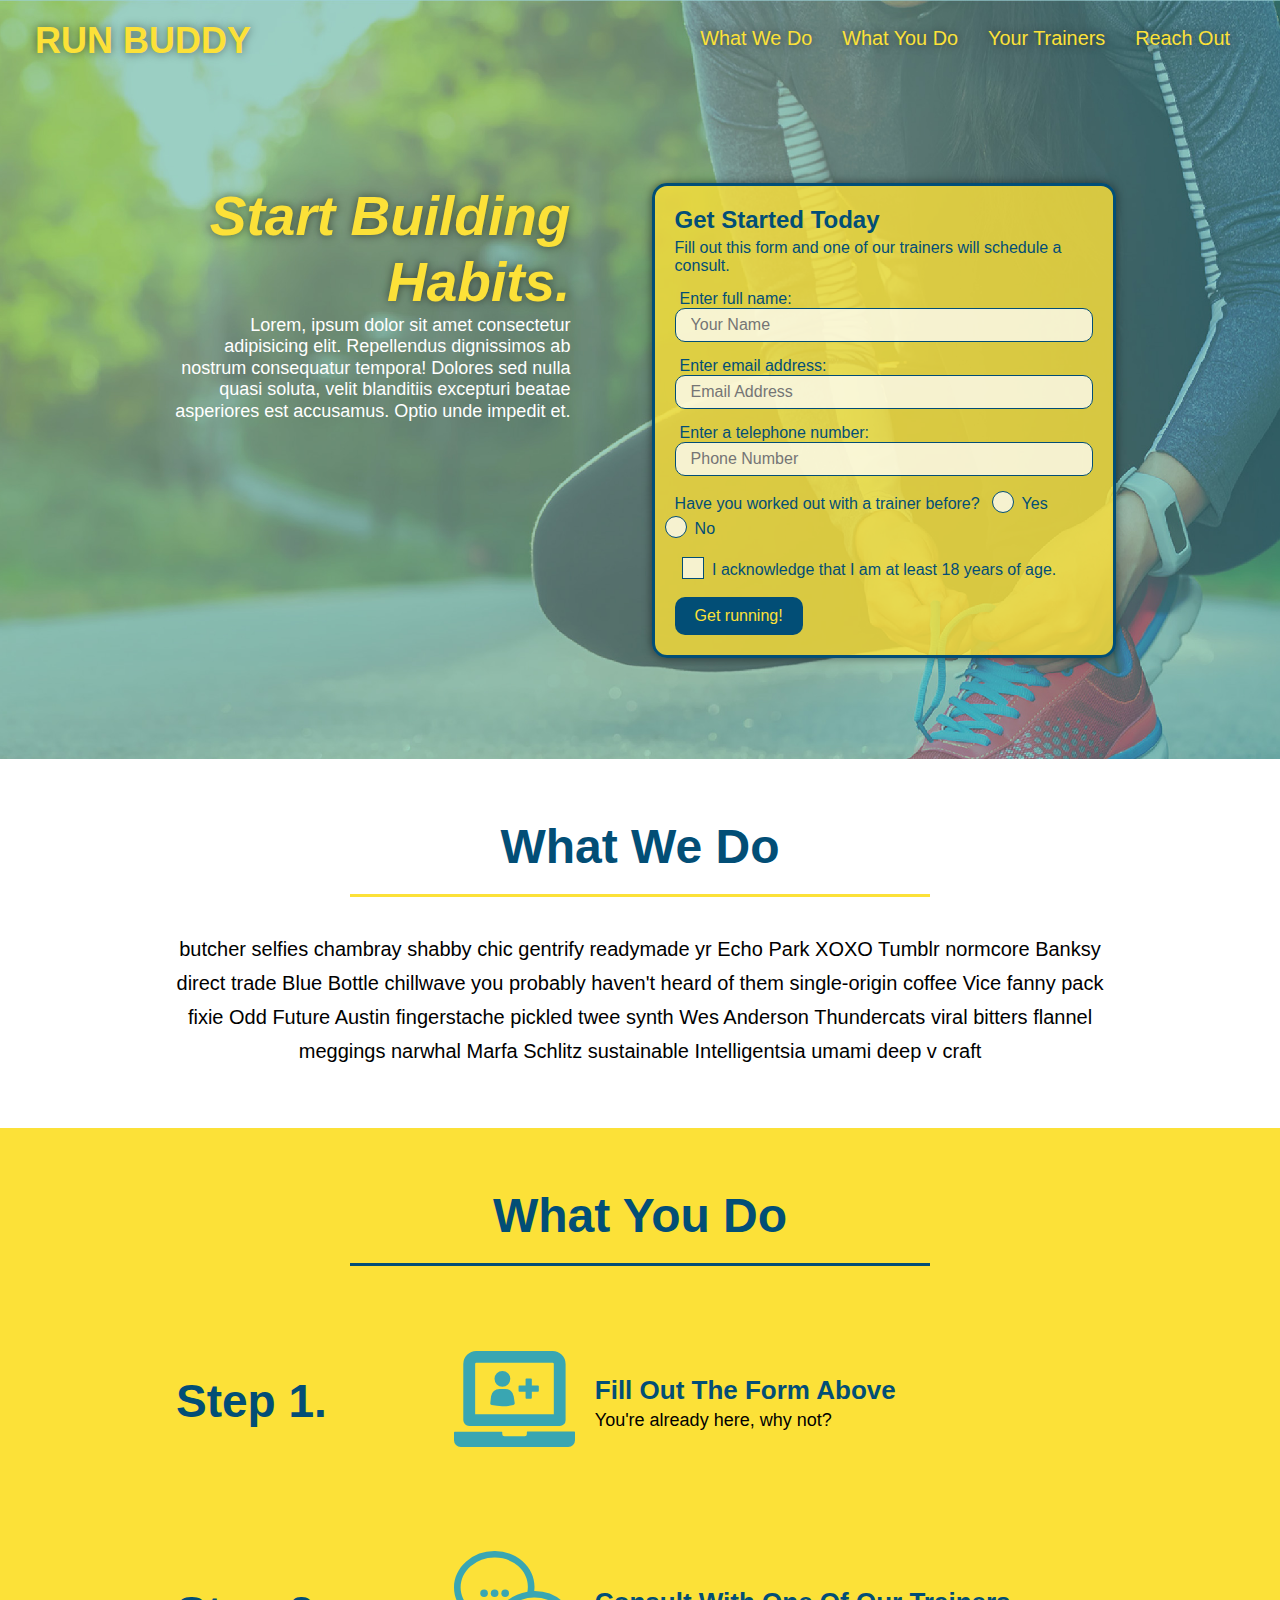
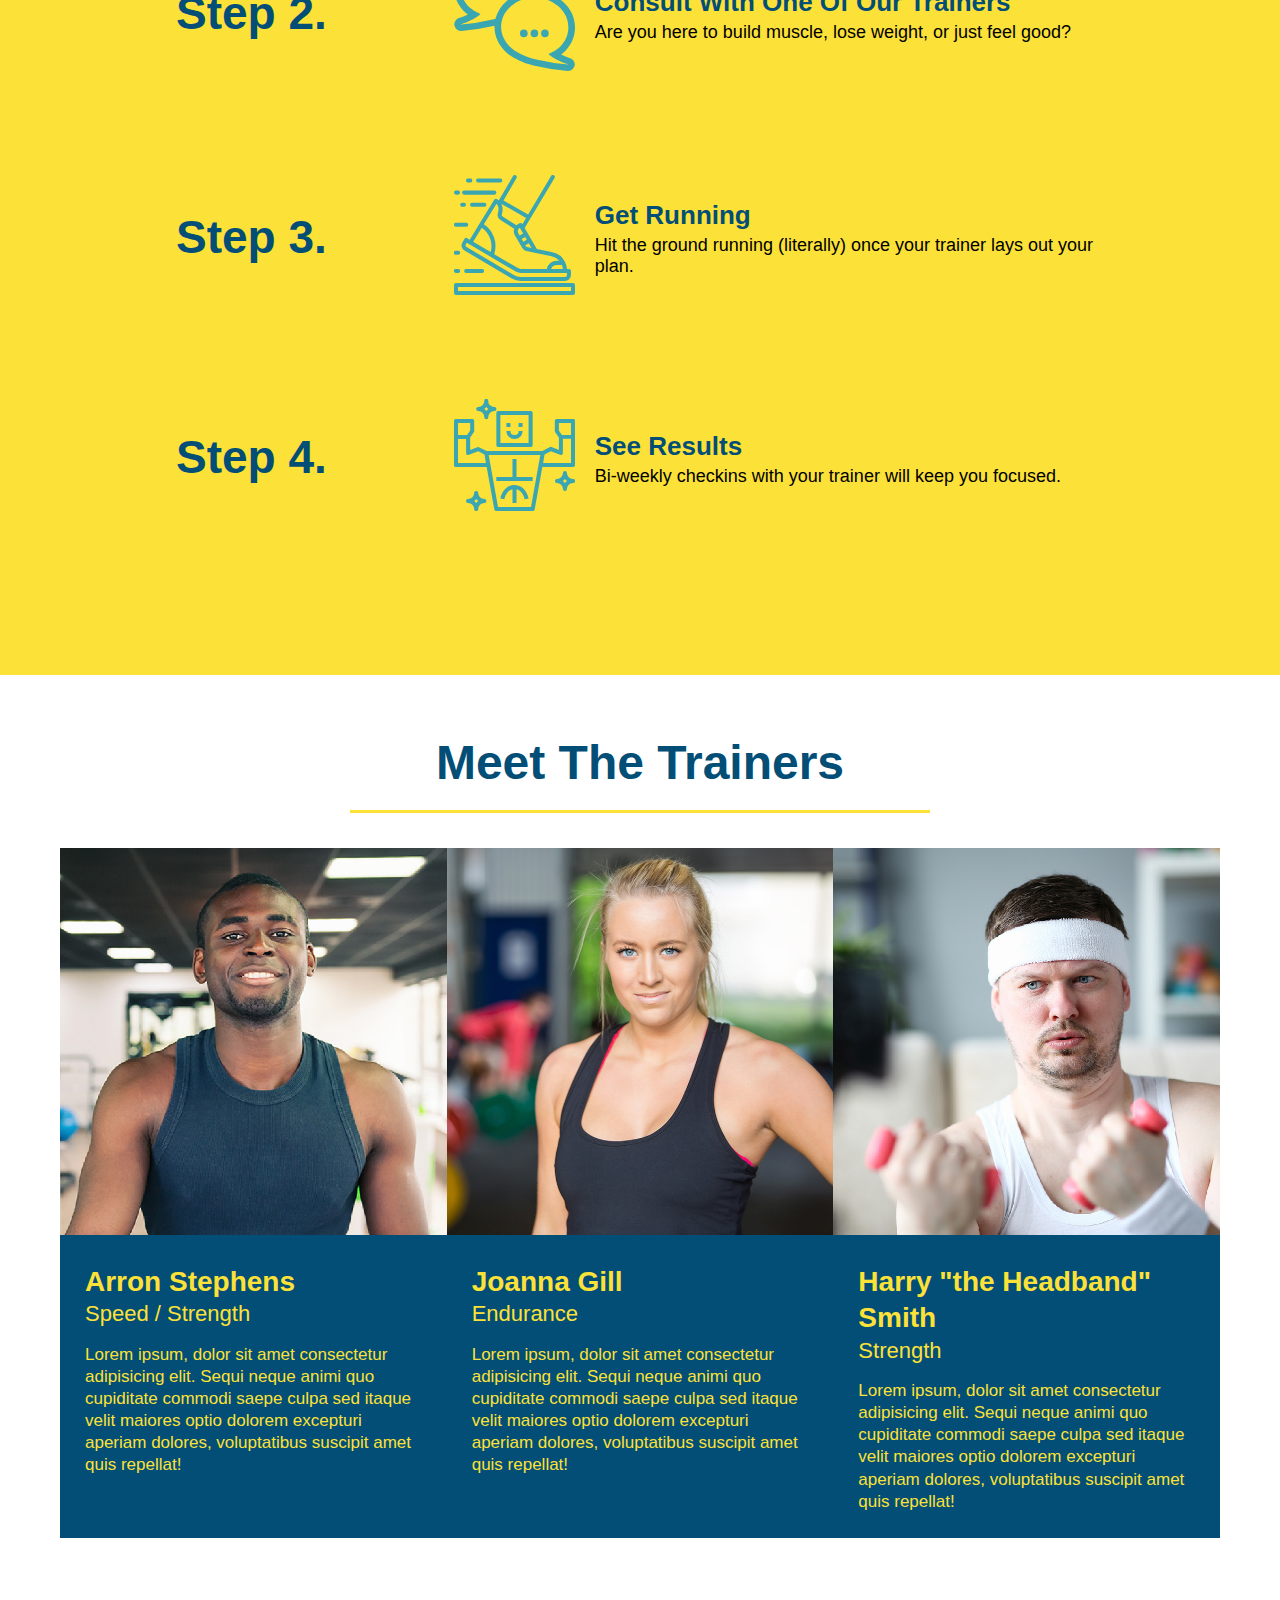
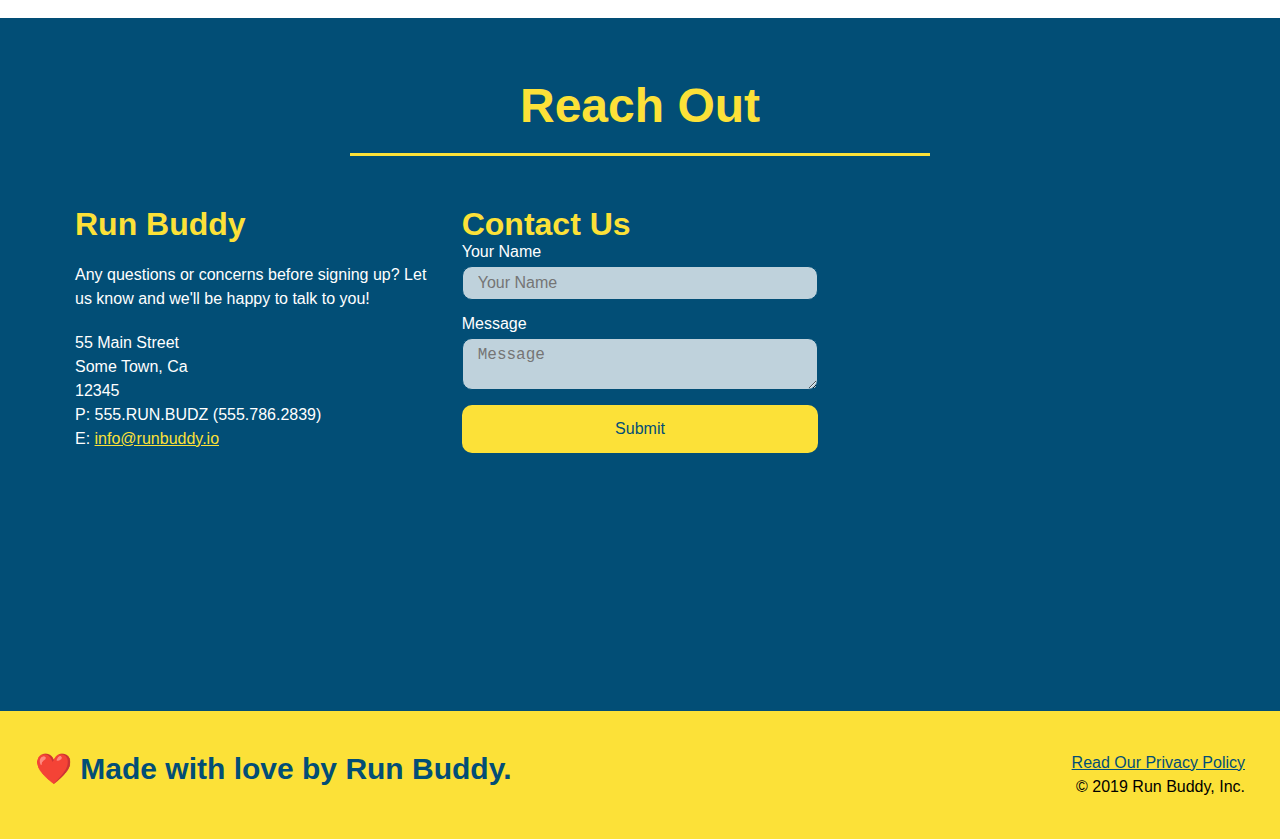
<file: index.html>
<!DOCTYPE html>
<html lang="en">

<head>
    <meta charset="UTF-8" />
    <meta name="viewport" content="width=device-width, initial-scale=1.0" />
    <title>Run Buddy</title>
    <link rel="stylesheet" href="./assets/css/style.css"/>
</head>

<body>
    <!-- navigation -->
    <header>
        <h1>
            <a href="./index.html">RUN BUDDY</a>
        </h1>
        <nav>
        <!-- unordered list element -->
        <ul>
            <!-- List item element -->
            <li>
                <!-- Anchor element -->
                <a href="#what-we-do">What We Do</a>
            </li>
            <li>
                <a href="#what-you-do">What You Do</a>
            </li>
            <li>
                <a href="#your-trainers">Your Trainers</a>
            </li>
            <li>
                <a href="#reach-out">Reach Out</a>
            </li>
        </ul>
        </nav>
    </header>

    <!-- hero/jumbotron -->
    <section class="hero">
        <div class="hero-cta">
            <h2>Start Building Habits.</h2>
            <p>
                Lorem, ipsum dolor sit amet consectetur adipisicing elit. Repellendus dignissimos ab nostrum consequatur tempora! Dolores sed nulla quasi soluta, velit blanditiis excepturi beatae asperiores est accusamus. Optio unde impedit et.
            </p>
        </div>
        <div class="hero-form">
            <h3>Get Started Today</h3>
            <p>Fill out this form and one of our trainers will schedule a consult.</p>
            <!-- Add form element -->
            <form>
                <!-- Creates name entry box -->
                <label for="name">Enter full name:</label>
                <input type="text" placeholder="Your Name" name="name" id="name" class="form-input" />
                <!-- Creates email entry box -->
                <label for="email">Enter email address:</label>
                <input type="email" placeholder="Email Address" name="email" id="email" class="form-input" />
                <!-- Creates phone number entry box -->
                <label for ="phone">Enter a telephone number:</label>
                <input type="tel" placeholder="Phone Number" name="phone" id="phone" class="form-input" />
                <!-- Creating the Yes/No Radio Buttons -->
                <p>
                    Have you worked out with a trainer before?
                    <span class="radio-wrapper">
                        <input type="radio" name="trainer-confirm" id="trainer-yes" />
                        <label for="trainer-yes">Yes</label>
                    </span>
                    <span class="radio-wrapper">
                        <input type="radio" name="trainer-confirm" id="trainer-no" />
                        <label for="trainer-no">No</label>
                    </span>
                </p>
                <!-- Creating the 18+ checkbox -->
                <p>
                    <span class="checkbox-wrapper">
                        <input type="checkbox" name="verify" id="checkbox" /> 
                        <label for="checkbox"> I acknowledge that I am at least 18 years of age.</label>
                         
                    </span>
                </p>
                <button type="submit">
                    Get running!
                </button>
            </form>
        </div>
    </section>
    <!-- End Hero -->

    <!-- "what we do" section -->
    <section id="what-we-do" class="intro">
        <div class ="flex-row">
            <h2 class="section-title primary-border">What We Do</h2>
        </div>
        <div class ="flex-row">
            <p>
                butcher selfies chambray shabby chic gentrify readymade yr Echo Park XOXO Tumblr normcore 
            Banksy direct trade Blue Bottle chillwave you probably haven't heard of them single-origin 
            coffee Vice fanny pack fixie Odd Future Austin fingerstache pickled twee synth Wes Anderson 
            Thundercats viral bitters flannel meggings narwhal Marfa Schlitz sustainable Intelligentsia 
            umami deep v craft   
            </p>
        </div>
    </section>

    <!-- "what you do" section-->
    <section id="what-you-do" class="steps">
        <div class ="flex-row">
        <h2 class="section-title secondary-border">What You Do</h2>
        </div>
        <div class="step">
            <h3>Step 1.</h3>
            <div class="step-info">
                <div class="step-img">
                    <img src="./assets/images/step-1.svg" alt="" />
                </div>
                <div class="step-text">
                    <h4>Fill Out The Form Above</h4> 
                    <p>You're already here, why not?</p>
                </div>
            </div>
        </div>
        <div class="step">
            <h3>Step 2.</h3>
            <div class="step-info">
                <div class="step-img">
                    <img src="./assets/images/step-2.svg" alt="" />
                </div>
                <div class="step-text">
                   <h4>Consult With One Of Our Trainers</h4> 
                   <p>Are you here to build muscle, lose weight, or just feel good?</p>
                </div>
            </div>   
        </div>

        <div class="step">
           <h3>Step 3.</h3>
           <div class="step-info">
               <div class="step-img">
                    <img src="./assets/images/step-3.svg" alt="" />
               </div>
               <div class="step-text">
                   <h4>Get Running</h4>
                   <p>Hit the ground running (literally) once your trainer lays out your plan.</p>
               </div>
           </div>
       </div>

       <div class="step">
           <h3>Step 4.</h3>
           <div class="step-info">
               <div class="step-img">
                    <img src="./assets/images/step-4.svg" alt="" />
               </div>
               <div class="step-text">
                   <h4>See Results</h4>
                   <p>Bi-weekly checkins with your trainer will keep you focused.</p>
               </div>
           </div>    
       </div>
    </section>

    <!-- "meet the trainers" section-->
    <section id="your-trainers">
        <div class ="flex-row">
        <h2 class="section-title primary-border">Meet The Trainers</h2>
        </div>
        <!-- First Trainer Bio -->  
        <div class="trainers">
        <article class="trainer">
                <img src="./assets/images/trainer-1.jpg" alt="Arron Stephens in his workout clothes, ready to pump iron" />
                <div class="trainer-bio">
                    <h3 class="trainer-name">Arron Stephens</h3>
                    <h4 class="trainer-role">Speed / Strength</h4>
                    <p>
                        Lorem ipsum, dolor sit amet consectetur adipisicing elit. Sequi neque animi quo cupiditate commodi saepe culpa sed
                        itaque velit maiores optio dolorem excepturi aperiam dolores, voluptatibus suscipit amet quis repellat!
                    </p>
                </div>
            </article>
        <!-- Second Trainer Bio -->
        <article class="trainer">
            <img src="./assets/images/trainer-2.jpg" alt="Joanna Gill cooling off after a workout" />
            <div class="trainer-bio">
                <h3 class="trainer-name">Joanna Gill</h3>
                <h4 class="trainer-role">Endurance</h4>
                <p>
                    Lorem ipsum, dolor sit amet consectetur adipisicing elit. Sequi neque animi quo cupiditate commodi saepe culpa sed
                    itaque velit maiores optio dolorem excepturi aperiam dolores, voluptatibus suscipit amet quis repellat!
                </p>
            </div>
           
        </article>
        <!-- Third Trainer Bio -->
        <article class="trainer">
            <img src="./assets/images/trainer-3.jpg" alt="Harry Smith wearing a headband and lifting comically small pink weights" />
            <div class="trainer-bio">
                <h3 class="trainer-name">Harry "the Headband" Smith</h3>
                <h4 class="trainer-role">Strength</h4>
                <p>
                    Lorem ipsum, dolor sit amet consectetur adipisicing elit. Sequi neque animi quo cupiditate commodi saepe culpa sed
                    itaque velit maiores optio dolorem excepturi aperiam dolores, voluptatibus suscipit amet quis repellat!
                </p>
            </div>
        </article>
    </div> 
    </section>

    <!-- "reach out" section-->
    <section id="reach-out" class="contact">
        <div class ="flex-row">
        <h2 class="section-title secondary-border">Reach Out</h2>
        </div>
        <div class="contact-info">
            <div>
            <h3>Run Buddy</h3>
            <p>
                Any questions or concerns before signing up?
                <br. />
                Let us know and we'll be happy to talk to you!
            </p>
            <address>
                55 Main Street <br/>
                Some Town, Ca <br/>
                12345 <br/>
                P: 555.RUN.BUDZ (555.786.2839)<br/>
                E: <a href="mailto:info@runbuddy.io">info@runbuddy.io</a>
            </address>
        </div>
        <div class="contact-form">
            <h3>Contact Us</h3>
            <form>
                <label for="contact-name">Your Name</label>
                <input type="text" id="contact-name" placeholder="Your Name" />

                <label for="contact-message">Message</label>
                <textarea type="text" id="contact-message" placeholder="Message"></textarea>
                <button type="submit">Submit</button>
            </form>
        </div> 
        <div class="contact-info">
            <iframe src="https://www.google.com/maps/embed?pb=!1m18!1m12!1m3!1d3028.205315960982!2d-74.94510508428944!3d40.625353850848214!2m3!1f0!2f0!3f0!3m2!1i1024!2i768!4f13.1!3m3!1m2!1s0x89c38ac74b9d6d0f%3A0xe528d9da7e484ca3!2s4%20Glacier%20Way%2C%20Pittstown%2C%20NJ%2008867!5e0!3m2!1sen!2sus!4v1621614935865!5m2!1sen!2sus" 
            style="border:0;" 
            allowfullscreen="" 
            loading="lazy">
            </iframe>   
        </div> 
        </div>
    </section>

    <!-- footer -->
    <footer>
        <h2>❤️ Made with love by Run Buddy.</h2>
        <div>
            <a href="./privacy-policy.html">Read Our Privacy Policy</a><br/>
            &copy; 2019 Run Buddy, Inc.
        </div>
    </footer>
</body>

</html>
</file>
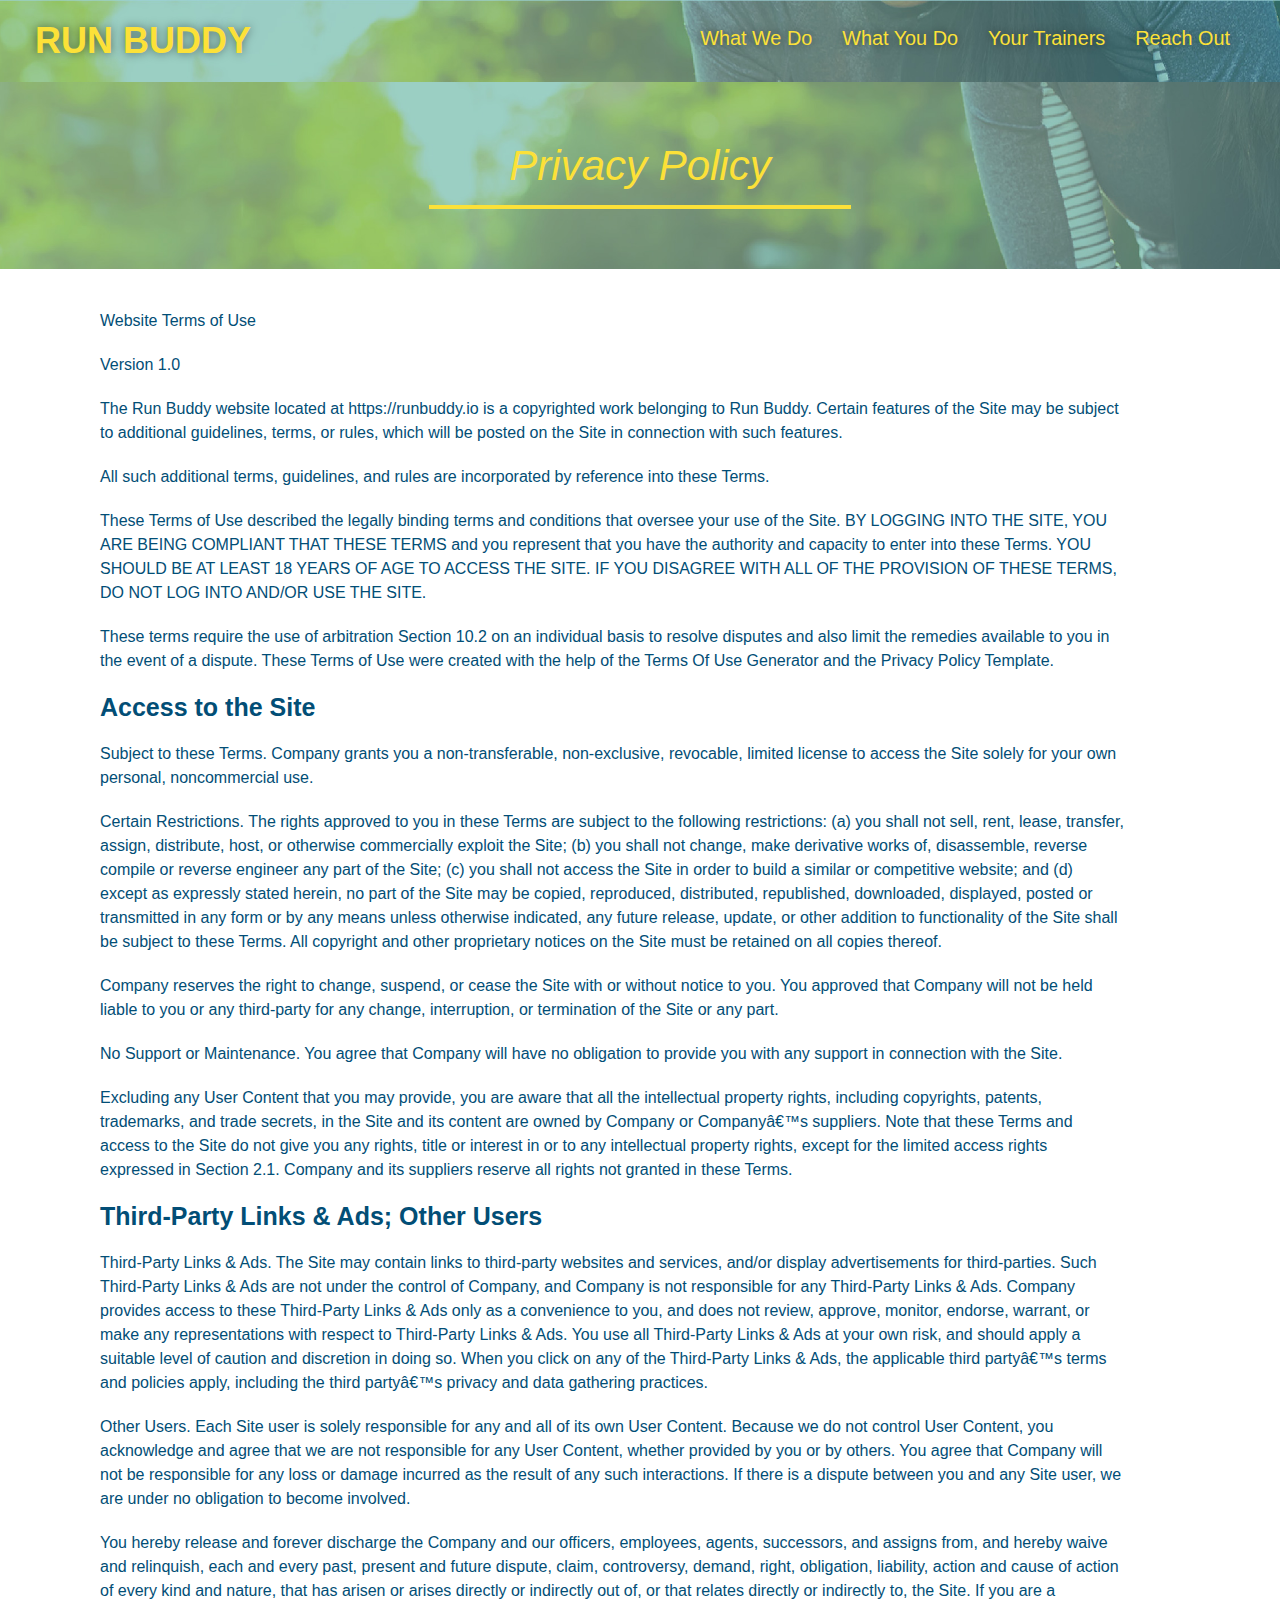
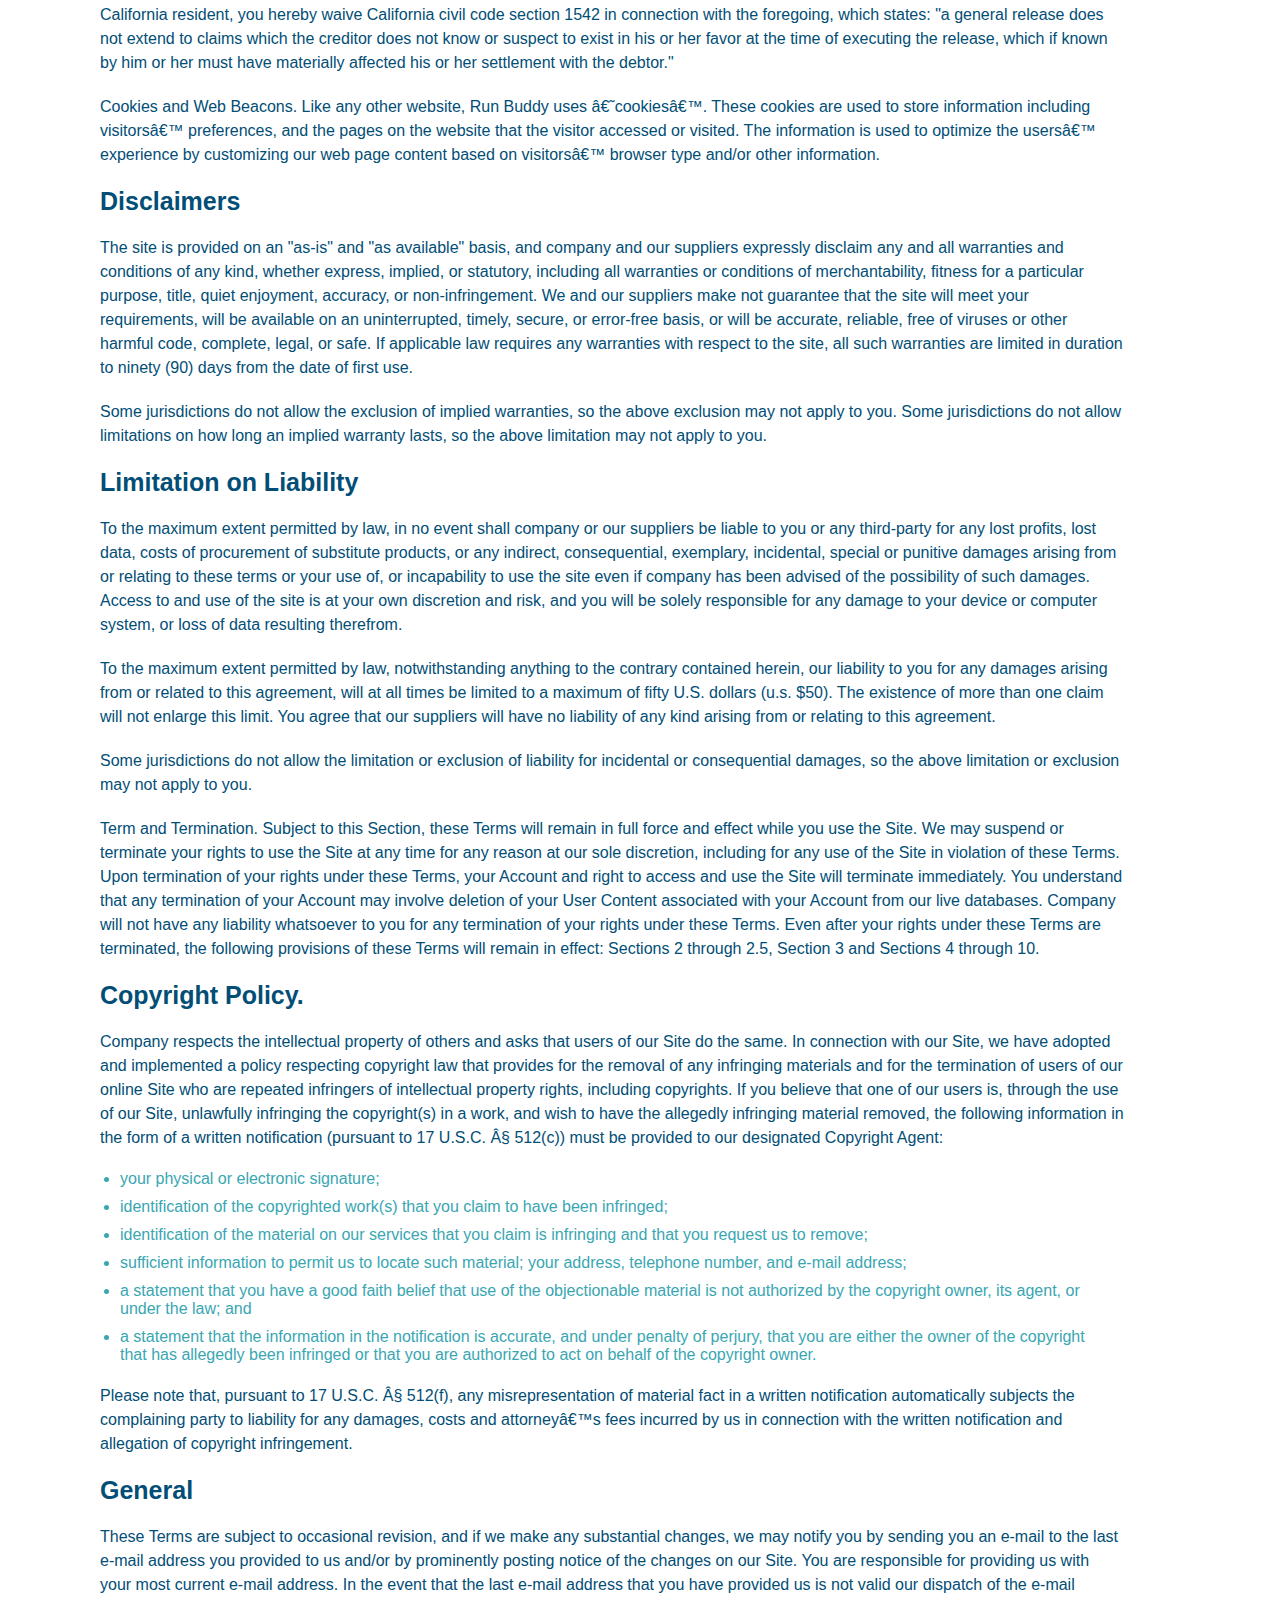
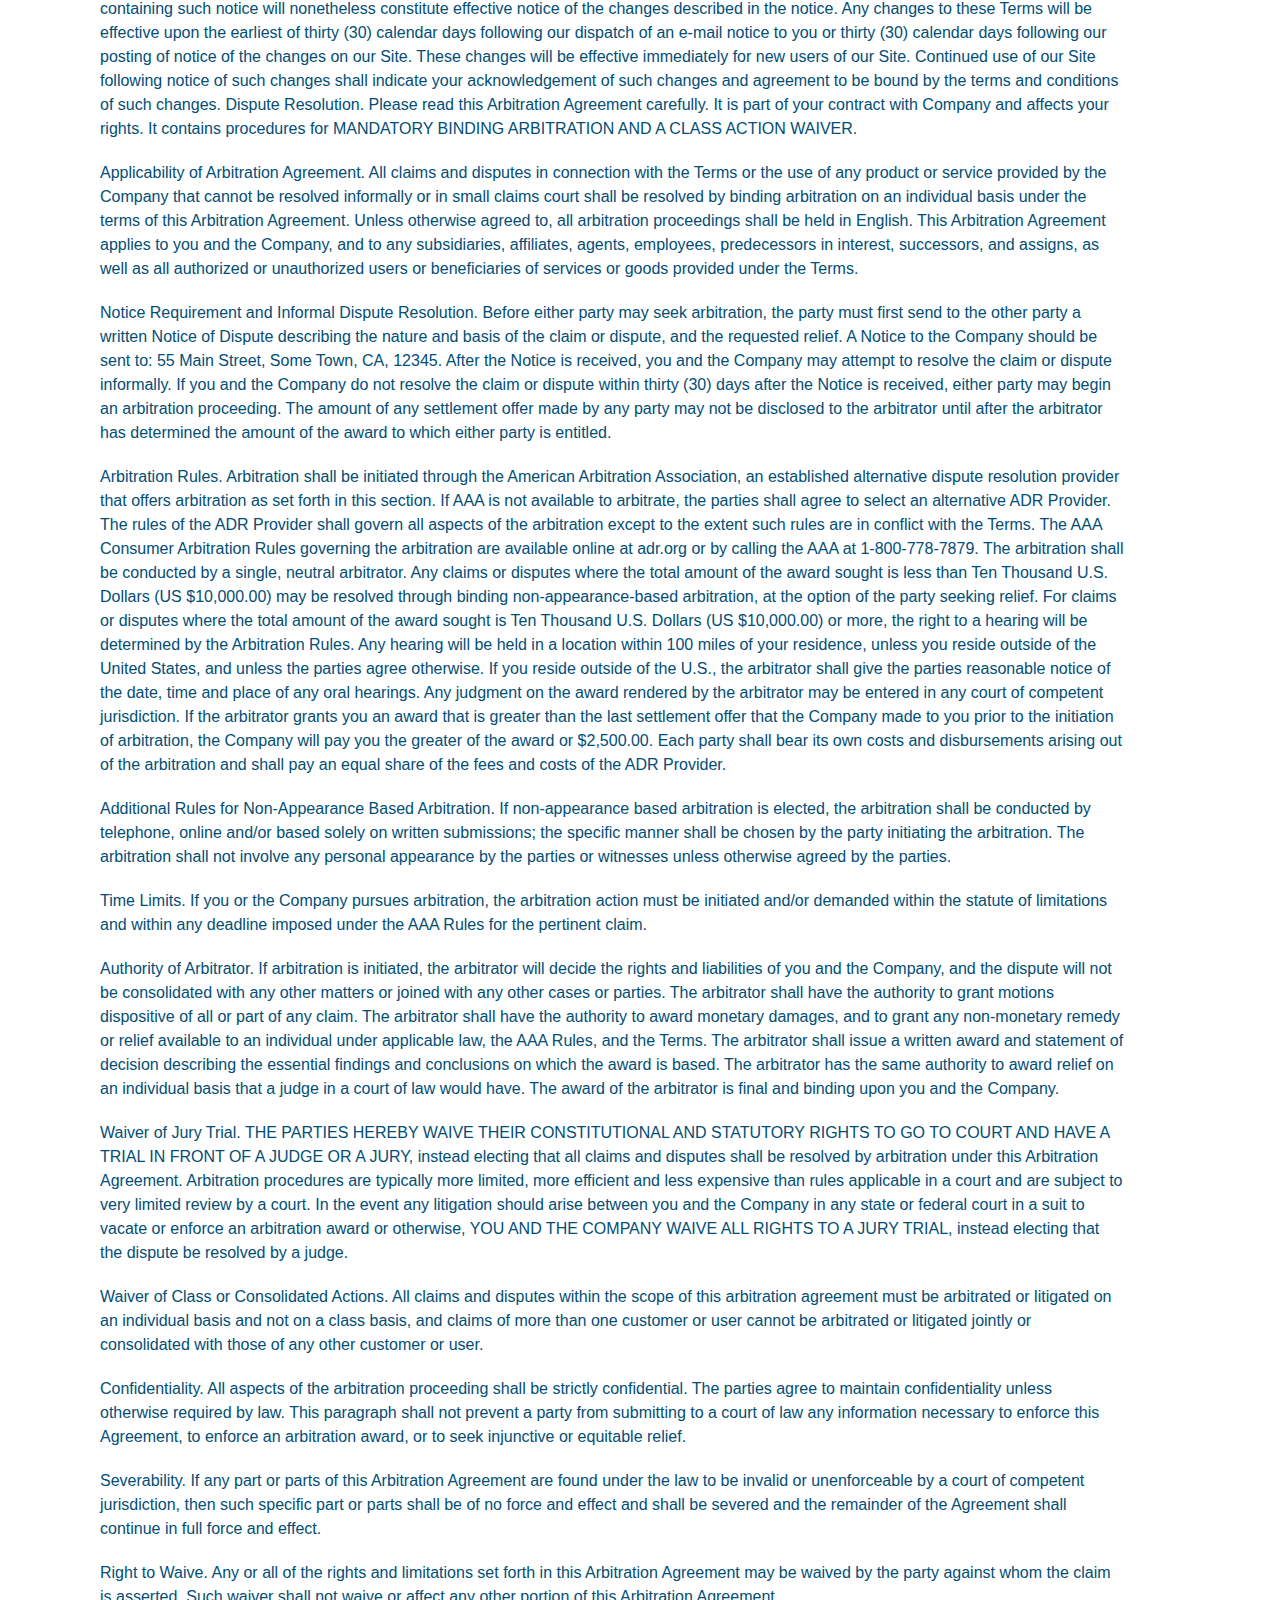
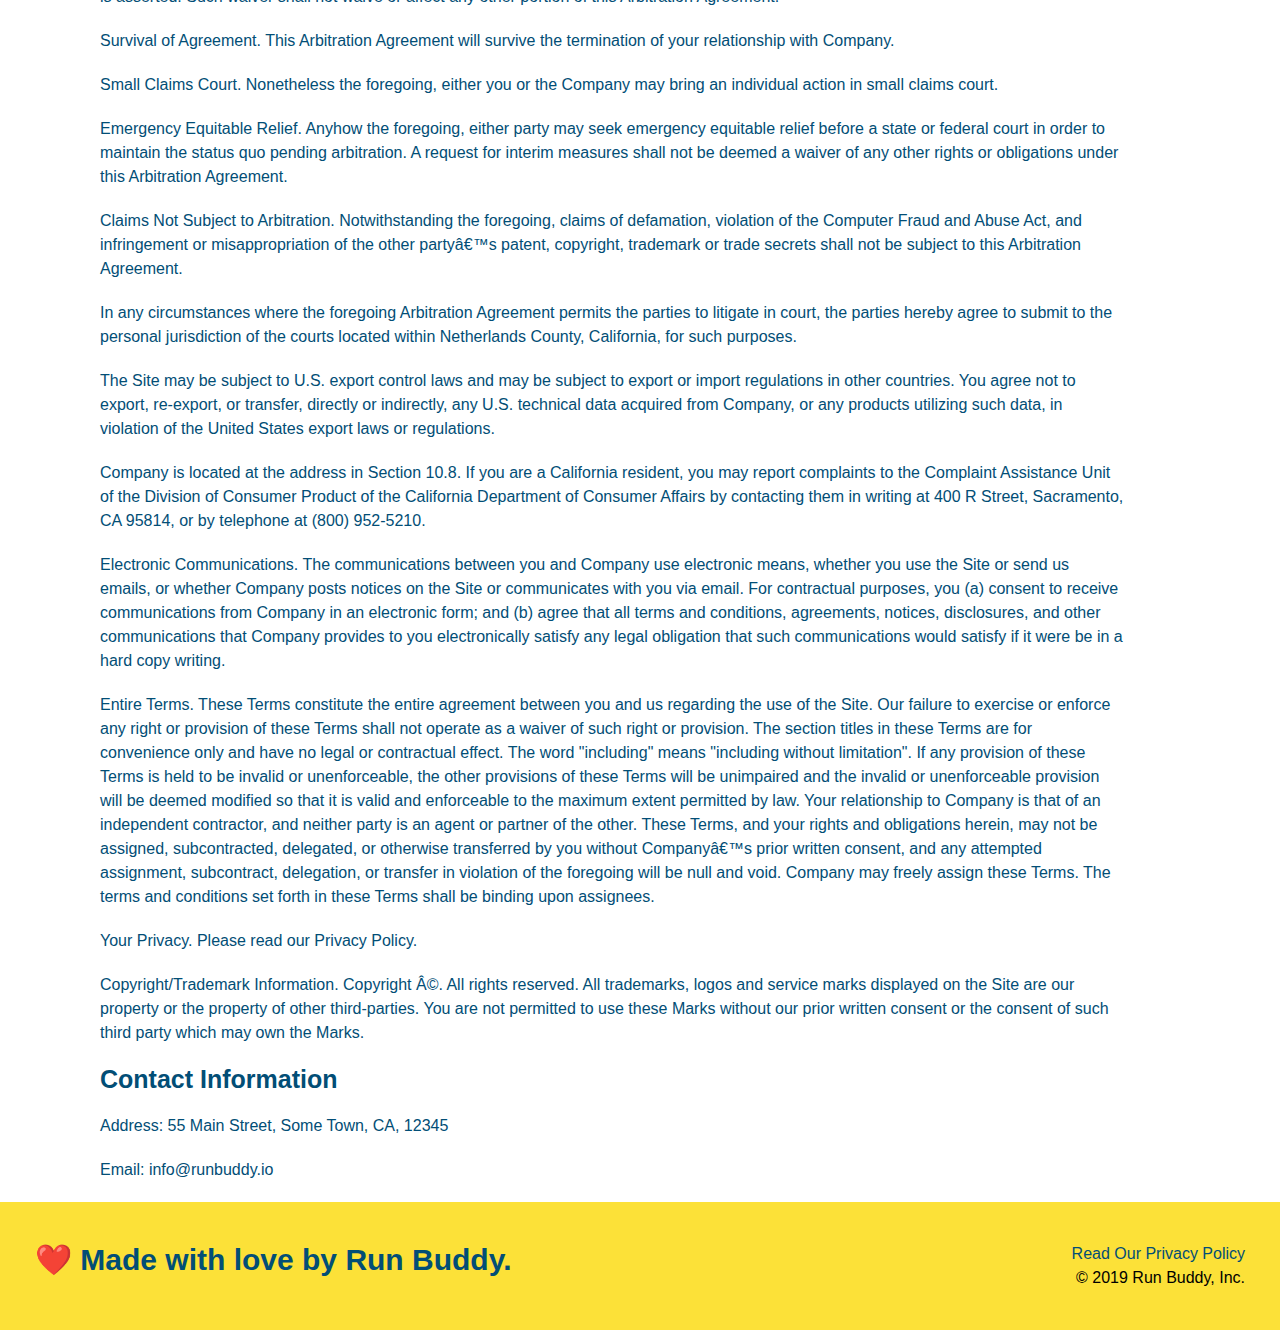
<file: privacy-policy.html>
<!DOCTYPE html>
<html lang="en">
    <head>
        <meta charset="UTF-8">
        <meta name="viewport" content="width=device-width, initial-scale=1.0" />
        <title>Privacy Policy - Run Buddy</title>
        <link rel="stylesheet" href="./assets/css/style.css"/>
        <link rel="stylesheet" href="./assets/css/secondary-styles.css"/>
    </head>
    <body>
        <header>
            <h1>
                <a href="./index.html">RUN BUDDY</a>
            </h1>
            <nav>
            <!-- unordered list element -->
            <ul>
                <!-- List item element -->
                <li>
                    <!-- Anchor element -->
                    <a href="./index.html#what-we-do">What We Do</a>
                </li>
                <li>
                    <a href="./index.html#what-you-do">What You Do</a>
                </li>
                <li>
                    <a href="./index.html#your-trainers">Your Trainers</a>
                </li>
                <li>
                    <a href="./index.html#reach-out">Reach Out</a>
                </li>
            </ul>
            </nav>
        </header>
        <section class="hero">
            <h2 class="page-title">
                Privacy Policy
            </h2>
        </section>
        <article class="secondary-content">
            
      <p>
        Website Terms of Use
      </p>

      <p>
        Version 1.0
      </p>

      <p>
        The Run Buddy website located at https://runbuddy.io is a copyrighted work belonging to Run Buddy. Certain
        features of the Site may be subject to additional guidelines, terms, or rules, which will be posted on the Site
        in connection with such features.
      </p>

      <p>
        All such additional terms, guidelines, and rules are incorporated by reference into these Terms.
      </p>

      <p>
        These Terms of Use described the legally binding terms and conditions that oversee your use of the Site. BY
        LOGGING INTO THE SITE, YOU ARE BEING COMPLIANT THAT THESE TERMS and you represent that you have the authority
        and capacity to enter into these Terms. YOU SHOULD BE AT LEAST 18 YEARS OF AGE TO ACCESS THE SITE. IF YOU
        DISAGREE WITH ALL OF THE PROVISION OF THESE TERMS, DO NOT LOG INTO AND/OR USE THE SITE.
      </p>

      <p>
        These terms require the use of arbitration Section 10.2 on an individual basis to resolve disputes and also
        limit the remedies available to you in the event of a dispute. These Terms of Use were created with the help of
        the Terms Of Use Generator and the Privacy Policy Template.
      </p>

      <h3>
        Access to the Site
      </h3>

      <p>
        Subject to these Terms. Company grants you a non-transferable, non-exclusive, revocable, limited license to
        access the Site solely for your own personal, noncommercial use.
      </p>

      <p>
        Certain Restrictions. The rights approved to you in these Terms are subject to the following restrictions: (a)
        you shall not sell, rent, lease, transfer, assign, distribute, host, or otherwise commercially exploit the Site;
        (b) you shall not change, make derivative works of, disassemble, reverse compile or reverse engineer any part of
        the Site; (c) you shall not access the Site in order to build a similar or competitive website; and (d) except
        as expressly stated herein, no part of the Site may be copied, reproduced, distributed, republished, downloaded,
        displayed, posted or transmitted in any form or by any means unless otherwise indicated, any future release,
        update, or other addition to functionality of the Site shall be subject to these Terms. All copyright and other
        proprietary notices on the Site must be retained on all copies thereof.
      </p>

      <p>
        Company reserves the right to change, suspend, or cease the Site with or without notice to you. You approved
        that Company will not be held liable to you or any third-party for any change, interruption, or termination of
        the Site or any part.
      </p>

      <p>
        No Support or Maintenance. You agree that Company will have no obligation to provide you with any support in
        connection with the Site.
      </p>

      <p>
        Excluding any User Content that you may provide, you are aware that all the intellectual property rights,
        including copyrights, patents, trademarks, and trade secrets, in the Site and its content are owned by Company
        or Companyâ€™s suppliers. Note that these Terms and access to the Site do not give you any rights, title or
        interest in or to any intellectual property rights, except for the limited access rights expressed in Section
        2.1. Company and its suppliers reserve all rights not granted in these Terms.
      </p>

      <h3>
        Third-Party Links & Ads; Other Users
      </h3>

      <p>
        Third-Party Links & Ads. The Site may contain links to third-party websites and services, and/or display
        advertisements for third-parties. Such Third-Party Links & Ads are not under the control of Company, and Company
        is not responsible for any Third-Party Links & Ads. Company provides access to these Third-Party Links & Ads
        only as a convenience to you, and does not review, approve, monitor, endorse, warrant, or make any
        representations with respect to Third-Party Links & Ads. You use all Third-Party Links & Ads at your own risk,
        and should apply a suitable level of caution and discretion in doing so. When you click on any of the
        Third-Party Links & Ads, the applicable third partyâ€™s terms and policies apply, including the third partyâ€™s
        privacy and data gathering practices.
      </p>

      <p>
        Other Users. Each Site user is solely responsible for any and all of its own User Content. Because we do not
        control User Content, you acknowledge and agree that we are not responsible for any User Content, whether
        provided by you or by others. You agree that Company will not be responsible for any loss or damage incurred as
        the result of any such interactions. If there is a dispute between you and any Site user, we are under no
        obligation to become involved.
      </p>

      <p>
        You hereby release and forever discharge the Company and our officers, employees, agents, successors, and
        assigns from, and hereby waive and relinquish, each and every past, present and future dispute, claim,
        controversy, demand, right, obligation, liability, action and cause of action of every kind and nature, that has
        arisen or arises directly or indirectly out of, or that relates directly or indirectly to, the Site. If you are
        a California resident, you hereby waive California civil code section 1542 in connection with the foregoing,
        which states: "a general release does not extend to claims which the creditor does not know or suspect to exist
        in his or her favor at the time of executing the release, which if known by him or her must have materially
        affected his or her settlement with the debtor."
      </p>

      <p>
        Cookies and Web Beacons. Like any other website, Run Buddy uses â€˜cookiesâ€™. These cookies are used to store
        information including visitorsâ€™ preferences, and the pages on the website that the visitor accessed or visited.
        The information is used to optimize the usersâ€™ experience by customizing our web page content based on visitorsâ€™
        browser type and/or other information.
      </p>

      <h3>
        Disclaimers
      </h3>

      <p>
        The site is provided on an "as-is" and "as available" basis, and company and our suppliers expressly disclaim
        any and all warranties and conditions of any kind, whether express, implied, or statutory, including all
        warranties or conditions of merchantability, fitness for a particular purpose, title, quiet enjoyment, accuracy,
        or non-infringement. We and our suppliers make not guarantee that the site will meet your requirements, will be
        available on an uninterrupted, timely, secure, or error-free basis, or will be accurate, reliable, free of
        viruses or other harmful code, complete, legal, or safe. If applicable law requires any warranties with respect
        to the site, all such warranties are limited in duration to ninety (90) days from the date of first use.
      </p>

      <p>
        Some jurisdictions do not allow the exclusion of implied warranties, so the above exclusion may not apply to
        you. Some jurisdictions do not allow limitations on how long an implied warranty lasts, so the above limitation
        may not apply to you.
      </p>

      <h3>
        Limitation on Liability
      </h3>

      <p>
        To the maximum extent permitted by law, in no event shall company or our suppliers be liable to you or any
        third-party for any lost profits, lost data, costs of procurement of substitute products, or any indirect,
        consequential, exemplary, incidental, special or punitive damages arising from or relating to these terms or
        your use of, or incapability to use the site even if company has been advised of the possibility of such
        damages. Access to and use of the site is at your own discretion and risk, and you will be solely responsible
        for any damage to your device or computer system, or loss of data resulting therefrom.
      </p>

      <p>
        To the maximum extent permitted by law, notwithstanding anything to the contrary contained herein, our liability
        to you for any damages arising from or related to this agreement, will at all times be limited to a maximum of
        fifty U.S. dollars (u.s. $50). The existence of more than one claim will not enlarge this limit. You agree that
        our suppliers will have no liability of any kind arising from or relating to this agreement.
      </p>

      <p>
        Some jurisdictions do not allow the limitation or exclusion of liability for incidental or consequential
        damages, so the above limitation or exclusion may not apply to you.
      </p>

      <p>
        Term and Termination. Subject to this Section, these Terms will remain in full force and effect while you use
        the Site. We may suspend or terminate your rights to use the Site at any time for any reason at our sole
        discretion, including for any use of the Site in violation of these Terms. Upon termination of your rights under
        these Terms, your Account and right to access and use the Site will terminate immediately. You understand that
        any termination of your Account may involve deletion of your User Content associated with your Account from our
        live databases. Company will not have any liability whatsoever to you for any termination of your rights under
        these Terms. Even after your rights under these Terms are terminated, the following provisions of these Terms
        will remain in effect: Sections 2 through 2.5, Section 3 and Sections 4 through 10.
      </p>

      <h3>
        Copyright Policy.
      </h3>

      <p>
        Company respects the intellectual property of others and asks that users of our Site do the same. In connection
        with our Site, we have adopted and implemented a policy respecting copyright law that provides for the removal
        of any infringing materials and for the termination of users of our online Site who are repeated infringers of
        intellectual property rights, including copyrights. If you believe that one of our users is, through the use of
        our Site, unlawfully infringing the copyright(s) in a work, and wish to have the allegedly infringing material
        removed, the following information in the form of a written notification (pursuant to 17 U.S.C. Â§ 512(c)) must
        be provided to our designated Copyright Agent:
      </p>

      <ul>
        <li>
          your physical or electronic signature;
        </li>
        <li>
          identification of the copyrighted work(s) that you claim to have been infringed;
        </li>
        <li>
          identification of the material on our services that you claim is infringing and that you request us to remove;
        </li>
        <li>
          sufficient information to permit us to locate such material; your address, telephone number, and e-mail
          address;
        </li>
        <li>
          a statement that you have a good faith belief that use of the objectionable material is not authorized by the
          copyright owner, its agent, or under the law; and
        </li>
        <li>
          a statement that the information in the notification is accurate, and under penalty of perjury, that you are
          either the owner of the copyright that has allegedly been infringed or that you are authorized to act on
          behalf of the copyright owner.
        </li>
      </ul>

      <p>
        Please note that, pursuant to 17 U.S.C. Â§ 512(f), any misrepresentation of material fact in a written
        notification automatically subjects the complaining party to liability for any damages, costs and attorneyâ€™s
        fees incurred by us in connection with the written notification and allegation of copyright infringement.
      </p>

      <h3>
        General
      </h3>

      <p>
        These Terms are subject to occasional revision, and if we make any substantial changes, we may notify you by
        sending you an e-mail to the last e-mail address you provided to us and/or by prominently posting notice of the
        changes on our Site. You are responsible for providing us with your most current e-mail address. In the event
        that the last e-mail address that you have provided us is not valid our dispatch of the e-mail containing such
        notice will nonetheless constitute effective notice of the changes described in the notice. Any changes to these
        Terms will be effective upon the earliest of thirty (30) calendar days following our dispatch of an e-mail
        notice to you or thirty (30) calendar days following our posting of notice of the changes on our Site. These
        changes will be effective immediately for new users of our Site. Continued use of our Site following notice of
        such changes shall indicate your acknowledgement of such changes and agreement to be bound by the terms and
        conditions of such changes. Dispute Resolution. Please read this Arbitration Agreement carefully. It is part of
        your contract with Company and affects your rights. It contains procedures for MANDATORY BINDING ARBITRATION AND
        A CLASS ACTION WAIVER.
      </p>

      <p>
        Applicability of Arbitration Agreement. All claims and disputes in connection with the Terms or the use of any
        product or service provided by the Company that cannot be resolved informally or in small claims court shall be
        resolved by binding arbitration on an individual basis under the terms of this Arbitration Agreement. Unless
        otherwise agreed to, all arbitration proceedings shall be held in English. This Arbitration Agreement applies to
        you and the Company, and to any subsidiaries, affiliates, agents, employees, predecessors in interest,
        successors, and assigns, as well as all authorized or unauthorized users or beneficiaries of services or goods
        provided under the Terms.
      </p>

      <p>
        Notice Requirement and Informal Dispute Resolution. Before either party may seek arbitration, the party must
        first send to the other party a written Notice of Dispute describing the nature and basis of the claim or
        dispute, and the requested relief. A Notice to the Company should be sent to: 55 Main Street, Some Town, CA,
        12345. After the Notice is received, you and the Company may attempt to resolve the claim or dispute informally.
        If you and the Company do not resolve the claim or dispute within thirty (30) days after the Notice is received,
        either party may begin an arbitration proceeding. The amount of any settlement offer made by any party may not
        be disclosed to the arbitrator until after the arbitrator has determined the amount of the award to which either
        party is entitled.
      </p>

      <p>
        Arbitration Rules. Arbitration shall be initiated through the American Arbitration Association, an established
        alternative dispute resolution provider that offers arbitration as set forth in this section. If AAA is not
        available to arbitrate, the parties shall agree to select an alternative ADR Provider. The rules of the ADR
        Provider shall govern all aspects of the arbitration except to the extent such rules are in conflict with the
        Terms. The AAA Consumer Arbitration Rules governing the arbitration are available online at adr.org or by
        calling the AAA at 1-800-778-7879. The arbitration shall be conducted by a single, neutral arbitrator. Any
        claims or disputes where the total amount of the award sought is less than Ten Thousand U.S. Dollars (US
        $10,000.00) may be resolved through binding non-appearance-based arbitration, at the option of the party seeking
        relief. For claims or disputes where the total amount of the award sought is Ten Thousand U.S. Dollars (US
        $10,000.00) or more, the right to a hearing will be determined by the Arbitration Rules. Any hearing will be
        held in a location within 100 miles of your residence, unless you reside outside of the United States, and
        unless the parties agree otherwise. If you reside outside of the U.S., the arbitrator shall give the parties
        reasonable notice of the date, time and place of any oral hearings. Any judgment on the award rendered by the
        arbitrator may be entered in any court of competent jurisdiction. If the arbitrator grants you an award that is
        greater than the last settlement offer that the Company made to you prior to the initiation of arbitration, the
        Company will pay you the greater of the award or $2,500.00. Each party shall bear its own costs and
        disbursements arising out of the arbitration and shall pay an equal share of the fees and costs of the ADR
        Provider.
      </p>

      <p>
        Additional Rules for Non-Appearance Based Arbitration. If non-appearance based arbitration is elected, the
        arbitration shall be conducted by telephone, online and/or based solely on written submissions; the specific
        manner shall be chosen by the party initiating the arbitration. The arbitration shall not involve any personal
        appearance by the parties or witnesses unless otherwise agreed by the parties.
      </p>

      <p>
        Time Limits. If you or the Company pursues arbitration, the arbitration action must be initiated and/or demanded
        within the statute of limitations and within any deadline imposed under the AAA Rules for the pertinent claim.
      </p>

      <p>
        Authority of Arbitrator. If arbitration is initiated, the arbitrator will decide the rights and liabilities of
        you and the Company, and the dispute will not be consolidated with any other matters or joined with any other
        cases or parties. The arbitrator shall have the authority to grant motions dispositive of all or part of any
        claim. The arbitrator shall have the authority to award monetary damages, and to grant any non-monetary remedy
        or relief available to an individual under applicable law, the AAA Rules, and the Terms. The arbitrator shall
        issue a written award and statement of decision describing the essential findings and conclusions on which the
        award is based. The arbitrator has the same authority to award relief on an individual basis that a judge in a
        court of law would have. The award of the arbitrator is final and binding upon you and the Company.
      </p>

      <p>
        Waiver of Jury Trial. THE PARTIES HEREBY WAIVE THEIR CONSTITUTIONAL AND STATUTORY RIGHTS TO GO TO COURT AND HAVE
        A TRIAL IN FRONT OF A JUDGE OR A JURY, instead electing that all claims and disputes shall be resolved by
        arbitration under this Arbitration Agreement. Arbitration procedures are typically more limited, more efficient
        and less expensive than rules applicable in a court and are subject to very limited review by a court. In the
        event any litigation should arise between you and the Company in any state or federal court in a suit to vacate
        or enforce an arbitration award or otherwise, YOU AND THE COMPANY WAIVE ALL RIGHTS TO A JURY TRIAL, instead
        electing that the dispute be resolved by a judge.
      </p>

      <p>
        Waiver of Class or Consolidated Actions. All claims and disputes within the scope of this arbitration agreement
        must be arbitrated or litigated on an individual basis and not on a class basis, and claims of more than one
        customer or user cannot be arbitrated or litigated jointly or consolidated with those of any other customer or
        user.
      </p>

      <p>
        Confidentiality. All aspects of the arbitration proceeding shall be strictly confidential. The parties agree to
        maintain confidentiality unless otherwise required by law. This paragraph shall not prevent a party from
        submitting to a court of law any information necessary to enforce this Agreement, to enforce an arbitration
        award, or to seek injunctive or equitable relief.
      </p>

      <p>
        Severability. If any part or parts of this Arbitration Agreement are found under the law to be invalid or
        unenforceable by a court of competent jurisdiction, then such specific part or parts shall be of no force and
        effect and shall be severed and the remainder of the Agreement shall continue in full force and effect.
      </p>

      <p>
        Right to Waive. Any or all of the rights and limitations set forth in this Arbitration Agreement may be waived
        by the party against whom the claim is asserted. Such waiver shall not waive or affect any other portion of this
        Arbitration Agreement.
      </p>

      <p>
        Survival of Agreement. This Arbitration Agreement will survive the termination of your relationship with
        Company.
      </p>

      <p>
        Small Claims Court. Nonetheless the foregoing, either you or the Company may bring an individual action in small
        claims court.
      </p>

      <p>
        Emergency Equitable Relief. Anyhow the foregoing, either party may seek emergency equitable relief before a
        state or federal court in order to maintain the status quo pending arbitration. A request for interim measures
        shall not be deemed a waiver of any other rights or obligations under this Arbitration Agreement.
      </p>

      <p>
        Claims Not Subject to Arbitration. Notwithstanding the foregoing, claims of defamation, violation of the
        Computer Fraud and Abuse Act, and infringement or misappropriation of the other partyâ€™s patent, copyright,
        trademark or trade secrets shall not be subject to this Arbitration Agreement.
      </p>

      <p>
        In any circumstances where the foregoing Arbitration Agreement permits the parties to litigate in court, the
        parties hereby agree to submit to the personal jurisdiction of the courts located within Netherlands County,
        California, for such purposes.
      </p>

      <p>
        The Site may be subject to U.S. export control laws and may be subject to export or import regulations in other
        countries. You agree not to export, re-export, or transfer, directly or indirectly, any U.S. technical data
        acquired from Company, or any products utilizing such data, in violation of the United States export laws or
        regulations.
      </p>

      <p>
        Company is located at the address in Section 10.8. If you are a California resident, you may report complaints
        to the Complaint Assistance Unit of the Division of Consumer Product of the California Department of Consumer
        Affairs by contacting them in writing at 400 R Street, Sacramento, CA 95814, or by telephone at (800) 952-5210.
      </p>

      <p>
        Electronic Communications. The communications between you and Company use electronic means, whether you use the
        Site or send us emails, or whether Company posts notices on the Site or communicates with you via email. For
        contractual purposes, you (a) consent to receive communications from Company in an electronic form; and (b)
        agree that all terms and conditions, agreements, notices, disclosures, and other communications that Company
        provides to you electronically satisfy any legal obligation that such communications would satisfy if it were be
        in a hard copy writing.
      </p>

      <p>
        Entire Terms. These Terms constitute the entire agreement between you and us regarding the use of the Site. Our
        failure to exercise or enforce any right or provision of these Terms shall not operate as a waiver of such right
        or provision. The section titles in these Terms are for convenience only and have no legal or contractual
        effect. The word "including" means "including without limitation". If any provision of these Terms is held to be
        invalid or unenforceable, the other provisions of these Terms will be unimpaired and the invalid or
        unenforceable provision will be deemed modified so that it is valid and enforceable to the maximum extent
        permitted by law. Your relationship to Company is that of an independent contractor, and neither party is an
        agent or partner of the other. These Terms, and your rights and obligations herein, may not be assigned,
        subcontracted, delegated, or otherwise transferred by you without Companyâ€™s prior written consent, and any
        attempted assignment, subcontract, delegation, or transfer in violation of the foregoing will be null and void.
        Company may freely assign these Terms. The terms and conditions set forth in these Terms shall be binding upon
        assignees.
      </p>

      <p>
        Your Privacy. Please read our Privacy Policy.
      </p>

      <p>
        Copyright/Trademark Information. Copyright Â©. All rights reserved. All trademarks, logos and service marks
        displayed on the Site are our property or the property of other third-parties. You are not permitted to use
        these Marks without our prior written consent or the consent of such third party which may own the Marks.
      </p>

      <h3>
        Contact Information
      </h3>

      <p>
        Address: 55 Main Street, Some Town, CA, 12345
      </p>

      <p>
        Email: info@runbuddy.io
      </p>
        </article>
        <footer>
            <h2>❤️ Made with love by Run Buddy.</h2>
            <div>
                <a>Read Our Privacy Policy</a><br/>
                &copy; 2019 Run Buddy, Inc.
            </div>
        </footer>
    </body>
</html>
</file>
<file: assets/css/style.css>
*{
    margin: 0;
    padding: 0;
    box-sizing: border-box;
}
:root {
    --primary-color: #fce138;
    --secondary-color: #024e76;
    --tertiary-color: #39a6b2;
}
body{
    /* more on this crazy alphanumerical valye in a minute! */
    color: var(--tertiarty-color);
    font-family: Helvetica, Arial, sans-serif;
}
/* apply styles to <header> */
header {
    padding: 20px 35px;
    background-color: var(--tertiarty-color);
    display: flex;
    justify-content: space-between;
    flex-wrap: wrap;
    /* allows for header to stay on top of the page while scrolling */
    position: -webkit-sticky;
    position: sticky;
    top: 0;
    /* puts hero background image into the header */
    background-image: url("../images/hero-bg.jpg");
    background-size: cover;
    background-position: center;
    /* makes it so the images in the header and hero line up and look like one image */
    background-attachment: fixed;
    background-position: 80%;
    z-index: 9999;
}
header h1 {
    font-weight: bold;
    font-size: 36px;
    color: var(--primary-color);
    margin: 0;
    text-shadow: 0 0 10px rgba(0, 0, 0, 0.5);
}
header a {
    text-decoration: none;
    color: var(--primary-color);
}
header nav {
    margin: 7px 0;
}
header nav ul {
    display: flex;
    flex-wrap: wrap;
    justify-content: space-between;
    align-items: center;
    list-style: none;
  }

header nav ul li a {
    padding: 10px 15px;
    font-weight: lighter;
    font-size: 1.55vw;
    text-shadow: 0 0 10px rgba(0, 0, 0, 0.5);
}
header nav ul li a:hover {
    background: var(--primary-color);
    color: var(--secondary-color);
    border-radius: 15px;
    text-shadow: none;
}
footer {
    background: var(--primary-color);
    width: 100%;
    padding: 40px 35px;
    display: flex;
    justify-content: space-between;
    flex-wrap: wrap;
}
footer h2 {
    color: var(--secondary-color);
    font-size: 30px;
    margin: 0;
}
footer div {
    line-height: 1.5;
    text-align: right;
}
footer a {
    color: var(--secondary-color);
}
section{
    padding: 60px;
}
/* Hero Style Start */
.hero {
    background-image: url("../images/hero-bg.jpg");
    background-size: cover;
    background-position: center;
    display: flex;
    justify-content: center;
    flex-wrap: wrap;
    align-items: flex-start;
    /* makes it so the images in the header and hero line up and look like one image */
    background-attachment: fixed;
    background-position: 80%;
}
/* Hero Style End */

/*Form Style Start */
.hero-form {
    color: var(--secondary-color);
    background-color: rgba(252,225,56, 0.8);
    padding: 20px;
    border: solid 3px var(--secondary-color);
    width: 40%;
    margin: 3.5%;
    box-shadow: 0 0 10px rgba(0, 0, 0, 0.5);
    border-radius: 15px;
}
.hero-cta {
    width: 35%;
    text-align: right;
    margin: 3.5%;
    color: #fff;
    font-size: 18px;
    line-height: 1.2;
}
.hero-cta h2 {
    font-style: italic;
    font-size: 55px;
    color: var(--primary-color);
    text-shadow: 0 0 10px rgba(0, 0, 0, 0.5);
}
.hero-form h3 {
    margin: 0px;
    font-size: 24px;
}
.hero-form p {
    margin: 5px 0 15px 0;
}
.form-input {
  /*changes font size of everything in the form */
  font-size: 16px; 
  /* sets a border around the input fields */
  border: solid 1px var(--secondary-color);
  /* changes the input fields to block making them orderly */
  display: block;
  /* changes color of the text */
  color: var(--secondary-color);
  /* makes the input boxes larger */
  padding: 7px 15px;
  /*increases width of the input boxes to stretch across the form */
  width: 100%;
  /* pads the border between input fields */
  margin-bottom: 15px;
  border-radius: 10px;
  background-color: rgba(255, 255, 255, 0.75);
}
.form-input:focus {
    background-color: rgba(255,255,255,1);
    outline: none;
}
/* spaces out the buttons so it's more readable */
.hero-form label {
    margin: 0 5px;
}
.hero-form button {
    color: var(--primary-color);
    background-color: var(--secondary-color);
    font-size: 16px;
    padding: 10px 20px;
    border: none;
    border-radius: 10px;
}
.hero-form button:hover {
    background-color: var(--tertiarty-color);
}
.intro p {
    line-height: 1.7;
    color: var(--tertiarty-color);
    width: 80%;
    font-size: 20px;
    margin: 0 auto;
    text-align: center;
}
.steps {
    background: var(--primary-color);
}
.section-title {
    font-size: 48px;
    color: var(--secondary-color);
    border-bottom: 3px solid;
    padding-bottom: 20px;
    text-align: center;
    margin: 0 auto 35px auto;
    width: 50%;
}
.primary-border {
    border-color: var(--primary-color);
}
.secondary-border {
    border-color: var(--tertiarty-color);
}
.step h3 {
    color: var(--secondary-color);
    font-size: 46px;
    flex: 1 30%;
}
.step-info {
    flex: 2 70%;
    display: flex;
    flex-wrap: wrap;
    align-items: center;
}
.step-img {
    flex: 1 12%;
    margin-right: 20px;
}
.step-img img {
    max-width: 100%;
}
.step-text {
    flex: 12;
}
.step-text p {
    color: var(--tertiarty-color);
    font-size: 18px;
}
.step-text h4 {
    font-size: 26px;
    line-height: 1.5;
    color: var(--secondary-color);
}
.step {
    margin: 50px auto;
    padding-bottom: 50px;
    width: 80%;
   
    display: flex;
    flex-wrap: wrap;
    align-items: center;
    justify-content: space-between;
}
/* normally would only add a border to last-child, but :not makes it do the opposite */
.step:not(:last-child){
    border-bottom: 1px solid var(--tertiarty-color);
}
.trainer {
    margin: 0 auto 20px auto;
    background: var(--secondary-color);
    color: var(--primary-color);
    flex: 1;
}
.trainer img {
    width: 100%;
    overflow: auto;
}
.trainer-bio {
    padding: 25px;
    overflow: auto;
    line-height: 1.3;
}
.text-left {
    text-align: left;
}
.text-right {
    text-align: right;
}
.trainers {
    width: 100%;
    margin: 0 auto;
    display: flex;
    flex-wrap: wrap;
    justify-content: space-around;
}
.trainer-bio h3 {
    font-size: 28px;
}
.trainer-bio h4 {
    font-weight: lighter;
    font-size: 22px;
    margin-bottom: 15px;
}
.trainer-bio p {
    font-size: 17px;   
}
.contact {
    background: var(--secondary-color);
}
.contact h2 {
    color: var(--primary-color);
}
.contact-info iframe {
    height: 400px;
}
.contact-info div {
    color: white;
}
.contact-info {
    display: flex;
    justify-content: space-between;
    flex-wrap: wrap;
}
.contact-info > * {
    flex: 1;
    margin: 15px;
}
.contact-info p, .contact-info address {
    margin: 20px 0;
    line-height: 1.5;
    font-size: 16px;
    font-style: normal;
}
.contact-info h3 {
    color: var(--primary-color);
    font-size: 32px
}
.contact-info a {
    color: var(--primary-color);
}
.contact-form input, .contact-form textarea {
    border: 1px solid var(--secondary-color);
    display: block;
    padding: 7px 15px;
    font-size: 16px;
    color: var(--secondary-color);
    width: 100%;
    margin-bottom: 15px;
    margin-top: 5px;
    border-radius: 10px;  
    background-color: rgba(255, 255, 255, 0.75);
}
.contact-form input:focus, .contact-form textarea:focus {
    background-color: rgba(255,255,255,1);
    outline: none;
}
.contact-form button {
    width: 100%;
    border: none;
    background: var(--primary-color);
    color:var(--secondary-color);
    text-align: center;
    padding: 15px 0;
    font-size: 16px;
    border-radius: 10px;
}
.contact-form button:hover {
    color: var(--primary-color);
    background: var(--tertiarty-color);
}
.flex-row {
    display: flex;
}
.checkbox-wrapper input, .radio-wrapper input {
    opacity: 0;
}
.checkbox-wrapper label, .radio-wrapper label {
    position: relative;
    left: 10px;
    margin: 10px;
    line-height: 1.6;
}
.checkbox-wrapper label:before, .radio-wrapper label:before {
    content: "";
    height: 20px;
    width: 20px;
    background: rgba(255,255,255,0.75);
    border: 1px solid var(--secondary-color);
    position: absolute;
    top: -4px;
    left: -30px;
}
.radio-wrapper label:before {
    border-radius: 50%;
}
.radio-wrapper label:after {
    content: "";
    width: 20px;
    height: 20px;
    border-radius: 50%;
    background: var(--secondary-color);
    position: absolute;
    left: -29px;
    top: -3px;
    background-image: radial-gradient(circle, var(--tertiarty-color), var(--secondary-color));
}
.checkbox-wrapper label:after {
    content: "";
    height: 6px;
    width: 14px;
    border-left: 2px solid var(--secondary-color);
    border-bottom: 2px solid var(--secondary-color);
    position: absolute;
    left: -26px;
    top: 1px;
    transform: rotate(-58deg);
}
.checkbox-wrapper input + label:after, .radio-wrapper input + label:after {
    content: none;
}
.checkbox-wrapper input:checked + label:after, .radio-wrapper input:checked + label:after{
    content: "";
}
/* Media Query for smaller desktop screens and smaller */
@media screen and (max-width: 980px) {
    header {
        padding-bottom: 0;
        justify-content: center;
        position: relative;
    }
    header h1 {
        width: 100%;
        text-align: center;
    }
    header nav ul {
        margin-top: 20px;
        width: 100%;
        justify-content: center;
    }
    header nav ul li a {
        font-size: 20px;
    }
    footer h2, footer div {
        text-align:center;
        width: 100%;
    }
    .hero-cta, .hero-form {
        width: 100%;
    }
    .hero-cta {
        text-align: center;
    }
    .section-title {
        width: 80%;
    }
    .trainer {
        flex: 0 70%;
    }
    .contact-info iframe {
        flex: 1 100%;
    }
}
/* Media Query for tablets and smaller */
@media screen and (max-width: 768px) {
    section {
        padding: 30px 15px;
    }
    .step h3 {
        flex: 1 100%;
        text-align: center;
    }
    .step-info {
        flex: 2 100%;
        text-align: center;
        justify-content: center;
    }
    .step-img {
        flex: 0 32%;
        margin-right: 0;
        margin-top: 15px;
        margin-bottom: 15px;
    }
    .step-text {
        flex: 100%;
    }
}
/* Media Query for mobile phones and smaller */
@media screen and (max-width: 575px) {
    .hero-form button {
        width: 100%;
    }
    .section-title {
        width: 95%;
    }
    .intro p {
        width: 100%;
    }
    .trainer {
        flex: 0 100%;
    }
    .contact-info {
        text-align: center;
    }
    .contact-info > * {
        flex: 0 100%;
    }
    .contact-form {
        order: 3;
    }
}
</file>
<file: assets/css/secondary-styles.css>
.hero {
    background-position: bottom;
    height: auto;
    text-align: center;
    margin-bottom: 40px;
}
.page-title {
    color: #fce138;
    display:inline-block;
    border-bottom: 4px solid #fce138;
    padding: 0 80px 15px 80px;
    /* unbolds the h2 */
    font-weight: normal;
    font-size: 42px;
    font-style: italic;
}
.secondary-content {
    width: 80%;
    margin: 0 100px 20px 100px;
    color: #024e76;
}
.secondary-content h3 {
    font-size: 25px;
    margin: 20px 0;
}
.secondary-content p {
    font-size: 16px;
    line-height: 1.5;
    margin: 20px 0;
}
.secondary-content ul {
    margin: 15px 20px;
}
.secondary-content li {
    color: #39a6b2;
    margin: 10px 0;
}
</file>
